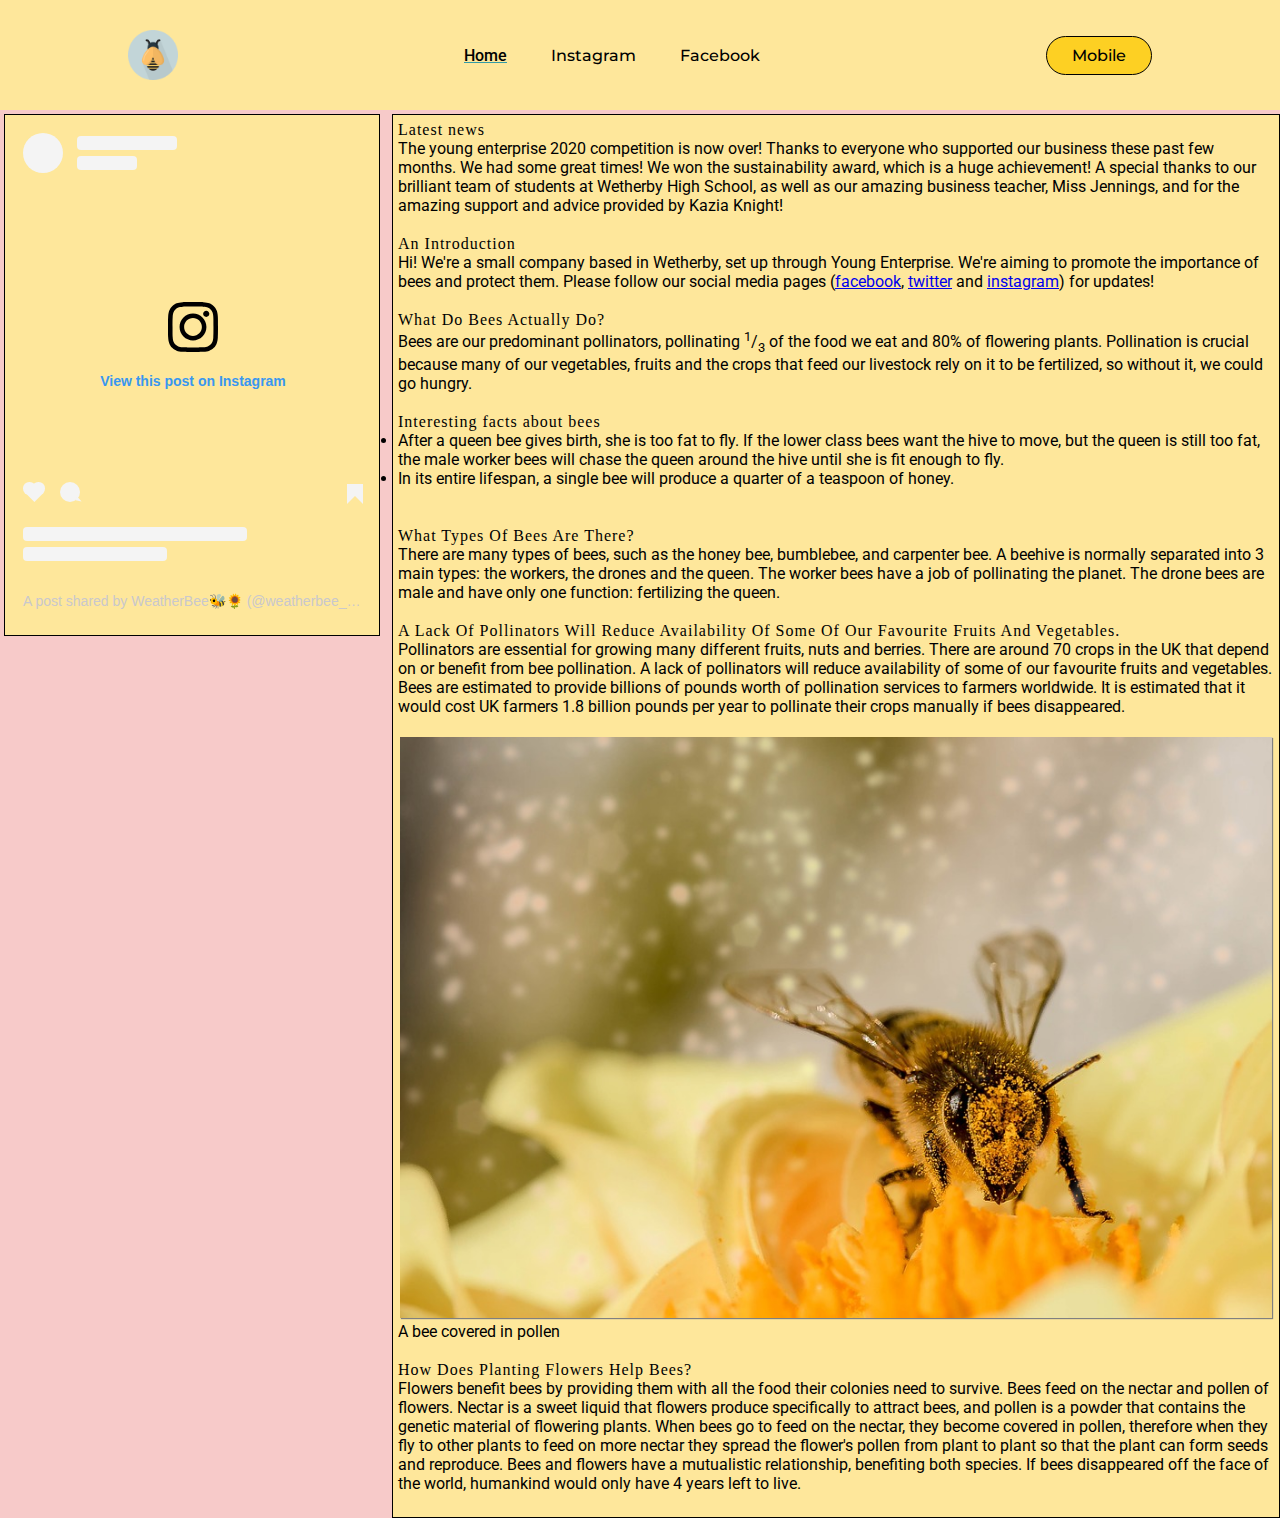
<file: index.html>
<!DOCTYPE html>
<html lang="en" dir="ltr">
  <head>
    <meta charset="utf-8">
    <title>Weather Bees</title>
    <link rel="stylesheet" type="text/css" href="assets/css/styles.css" />
    <script src="assets/js/script.js"></script>

    <link rel="icon" href="assets/img/favicon.PNG" type="image/x-icon/" />

    <script>
    /* IsMobile script
    const isMobile = navigator.userAgent.match(/(iPad)|(iPhone)|(iPod)|(android)|(webOS)/i);

    function Init() {
      if (isMobile) {
        window.location.href += "/mobile";
      }
    }*/</script>
  </head>
  <body onload="Init();">

    <!-- Facebook Javascript SDK -->
    <div id="fb-root"></div>
<script async defer crossorigin="anonymous" src="https://connect.facebook.net/en_GB/sdk.js#xfbml=1&version=v5.0"></script>


    <header>
      <img class="logo" src="assets/img/favicon.PNG" alt="logo">
      <nav>
        <ul class="nav__links">
          <li><a href="#"><u style="text-decoration:underline;text-decoration-color:rgba(0,136,169,0.8);">Home</u></a></li>
          <li><a href="#">Instagram</a></li>
          <li><a href="#">Facebook</a></li>
        </ul>
      </nav>
      <a class="cta" href="/mobile/"><button>Mobile</button></a>
    </header>

    <div class='loading'>
            <div class='obj'></div>
            <div class='obj'></div>
            <div class='obj'></div>
            <div class='obj'></div>
            <div class='obj'></div>
            <div class='obj'></div>
            <div class='obj'></div>
            <div class='obj'></div>
        </div>

    <div id="social">
      <blockquote class="instagram-media" data-instgrm-permalink="https://www.instagram.com/p/B31Y6QzlV9R/?utm_source=ig_embed&amp;utm_campaign=loading" data-instgrm-version="12" ><div style="padding:16px;"> <a href="https://www.instagram.com/p/B31Y6QzlV9R/?utm_source=ig_embed&amp;utm_campaign=loading" style=" background:#FFFFFF; line-height:0; padding:0 0; text-align:center; text-decoration:none; width:100%;" target="_blank"> <div style=" display: flex; flex-direction: row; align-items: center;"> <div style="background-color: #F4F4F4; border-radius: 50%; flex-grow: 0; height: 40px; margin-right: 14px; width: 40px;"></div> <div style="display: flex; flex-direction: column; flex-grow: 1; justify-content: center;"> <div style=" background-color: #F4F4F4; border-radius: 4px; flex-grow: 0; height: 14px; margin-bottom: 6px; width: 100px;"></div> <div style=" background-color: #F4F4F4; border-radius: 4px; flex-grow: 0; height: 14px; width: 60px;"></div></div></div><div style="padding: 19% 0;"></div> <div style="display:block; height:50px; margin:0 auto 12px; width:50px;"><svg width="50px" height="50px" viewBox="0 0 60 60" version="1.1" xmlns="https://www.w3.org/2000/svg" xmlns:xlink="https://www.w3.org/1999/xlink"><g stroke="none" stroke-width="1" fill="none" fill-rule="evenodd"><g transform="translate(-511.000000, -20.000000)" fill="#000000"><g><path d="M556.869,30.41 C554.814,30.41 553.148,32.076 553.148,34.131 C553.148,36.186 554.814,37.852 556.869,37.852 C558.924,37.852 560.59,36.186 560.59,34.131 C560.59,32.076 558.924,30.41 556.869,30.41 M541,60.657 C535.114,60.657 530.342,55.887 530.342,50 C530.342,44.114 535.114,39.342 541,39.342 C546.887,39.342 551.658,44.114 551.658,50 C551.658,55.887 546.887,60.657 541,60.657 M541,33.886 C532.1,33.886 524.886,41.1 524.886,50 C524.886,58.899 532.1,66.113 541,66.113 C549.9,66.113 557.115,58.899 557.115,50 C557.115,41.1 549.9,33.886 541,33.886 M565.378,62.101 C565.244,65.022 564.756,66.606 564.346,67.663 C563.803,69.06 563.154,70.057 562.106,71.106 C561.058,72.155 560.06,72.803 558.662,73.347 C557.607,73.757 556.021,74.244 553.102,74.378 C549.944,74.521 548.997,74.552 541,74.552 C533.003,74.552 532.056,74.521 528.898,74.378 C525.979,74.244 524.393,73.757 523.338,73.347 C521.94,72.803 520.942,72.155 519.894,71.106 C518.846,70.057 518.197,69.06 517.654,67.663 C517.244,66.606 516.755,65.022 516.623,62.101 C516.479,58.943 516.448,57.996 516.448,50 C516.448,42.003 516.479,41.056 516.623,37.899 C516.755,34.978 517.244,33.391 517.654,32.338 C518.197,30.938 518.846,29.942 519.894,28.894 C520.942,27.846 521.94,27.196 523.338,26.654 C524.393,26.244 525.979,25.756 528.898,25.623 C532.057,25.479 533.004,25.448 541,25.448 C548.997,25.448 549.943,25.479 553.102,25.623 C556.021,25.756 557.607,26.244 558.662,26.654 C560.06,27.196 561.058,27.846 562.106,28.894 C563.154,29.942 563.803,30.938 564.346,32.338 C564.756,33.391 565.244,34.978 565.378,37.899 C565.522,41.056 565.552,42.003 565.552,50 C565.552,57.996 565.522,58.943 565.378,62.101 M570.82,37.631 C570.674,34.438 570.167,32.258 569.425,30.349 C568.659,28.377 567.633,26.702 565.965,25.035 C564.297,23.368 562.623,22.342 560.652,21.575 C558.743,20.834 556.562,20.326 553.369,20.18 C550.169,20.033 549.148,20 541,20 C532.853,20 531.831,20.033 528.631,20.18 C525.438,20.326 523.257,20.834 521.349,21.575 C519.376,22.342 517.703,23.368 516.035,25.035 C514.368,26.702 513.342,28.377 512.574,30.349 C511.834,32.258 511.326,34.438 511.181,37.631 C511.035,40.831 511,41.851 511,50 C511,58.147 511.035,59.17 511.181,62.369 C511.326,65.562 511.834,67.743 512.574,69.651 C513.342,71.625 514.368,73.296 516.035,74.965 C517.703,76.634 519.376,77.658 521.349,78.425 C523.257,79.167 525.438,79.673 528.631,79.82 C531.831,79.965 532.853,80.001 541,80.001 C549.148,80.001 550.169,79.965 553.369,79.82 C556.562,79.673 558.743,79.167 560.652,78.425 C562.623,77.658 564.297,76.634 565.965,74.965 C567.633,73.296 568.659,71.625 569.425,69.651 C570.167,67.743 570.674,65.562 570.82,62.369 C570.966,59.17 571,58.147 571,50 C571,41.851 570.966,40.831 570.82,37.631"></path></g></g></g></svg></div><div style="padding-top: 8px;"> <div style=" color:#3897f0; font-family:Arial,sans-serif; font-size:14px; font-style:normal; font-weight:550; line-height:18px;"> View this post on Instagram</div></div><div style="padding: 12.5% 0;"></div> <div style="display: flex; flex-direction: row; margin-bottom: 14px; align-items: center;"><div> <div style="background-color: #F4F4F4; border-radius: 50%; height: 12.5px; width: 12.5px; transform: translateX(0px) translateY(7px);"></div> <div style="background-color: #F4F4F4; height: 12.5px; transform: rotate(-45deg) translateX(3px) translateY(1px); width: 12.5px; flex-grow: 0; margin-right: 14px; margin-left: 2px;"></div> <div style="background-color: #F4F4F4; border-radius: 50%; height: 12.5px; width: 12.5px; transform: translateX(9px) translateY(-18px);"></div></div><div style="margin-left: 8px;"> <div style=" background-color: #F4F4F4; border-radius: 50%; flex-grow: 0; height: 20px; width: 20px;"></div> <div style=" width: 0; height: 0; border-top: 2px solid transparent; border-left: 6px solid #f4f4f4; border-bottom: 2px solid transparent; transform: translateX(16px) translateY(-4px) rotate(30deg)"></div></div><div style="margin-left: auto;"> <div style=" width: 0px; border-top: 8px solid #F4F4F4; border-right: 8px solid transparent; transform: translateY(16px);"></div> <div style=" background-color: #F4F4F4; flex-grow: 0; height: 12px; width: 16px; transform: translateY(-4px);"></div> <div style=" width: 0; height: 0; border-top: 8px solid #F4F4F4; border-left: 8px solid transparent; transform: translateY(-4px) translateX(8px);"></div></div></div> <div style="display: flex; flex-direction: column; flex-grow: 1; justify-content: center; margin-bottom: 24px;"> <div style=" background-color: #F4F4F4; border-radius: 4px; flex-grow: 0; height: 14px; margin-bottom: 6px; width: 224px;"></div> <div style=" background-color: #F4F4F4; border-radius: 4px; flex-grow: 0; height: 14px; width: 144px;"></div></div></a><p style=" color:#c9c8cd; font-family:Arial,sans-serif; font-size:14px; line-height:17px; margin-bottom:0; margin-top:8px; overflow:hidden; padding:8px 0 7px; text-align:center; text-overflow:ellipsis; white-space:nowrap;"><a href="https://www.instagram.com/p/B31Y6QzlV9R/?utm_source=ig_embed&amp;utm_campaign=loading" style=" color:#c9c8cd; font-family:Arial,sans-serif; font-size:14px; font-style:normal; font-weight:normal; line-height:17px; text-decoration:none;" target="_blank">A post shared by WeatherBee🐝🌻 (@weatherbee__)</a> on <time style=" font-family:Arial,sans-serif; font-size:14px; line-height:17px;" datetime="2019-10-20T09:00:20+00:00">Oct 20, 2019 at 2:00am PDT</time></p></div></blockquote> <script async src="//www.instagram.com/embed.js"></script>

      <div style="witdh: 200px;"
      class="fb-page"
  data-tabs="events"
  data-href="https://www.facebook.com/weather.bees.54"
  data-width="380"></div>

    </div>
    <div id="main">


      <font id="subtitle">
        Latest news<br>
      </font>
        The young enterprise 2020 competition is now over! Thanks to everyone who supported our business these past few months. We had some great times!
        We won the sustainability award, which is a huge achievement! A special thanks to our brilliant team of students at Wetherby High School, as well
        as our amazing business teacher, Miss Jennings, and for the amazing support and advice provided by Kazia Knight!
      <br></br>

      <font id="subtitle">
          An Introduction<br>
      </font>
      Hi! We're a small company based in Wetherby, set up through Young Enterprise.
      We're aiming to promote the importance of bees and protect them. Please follow our
      social media pages (<a href="https://www.facebook.com/weather.bees.54">facebook</a>,
      <a href="https://twitter.com/BeesWeather">twitter</a> and
      <a href="https://www.instagram.com/weatherbee__/">instagram</a>) for updates!<br></br>

      <font id="subtitle">
          What Do Bees Actually Do?<br>
      </font>
      Bees are our predominant pollinators, pollinating <sup>1</sup>/<sub>3</sub>
      of the food we eat and 80% of flowering plants. Pollination is crucial
      because many of our vegetables, fruits and the crops that feed our livestock
      rely on it to be fertilized, so without it, we could go hungry.
      <br></br>

      <font id="subtitle">Interesting facts about bees</font>
        <li>After a queen bee gives birth, she is too fat to fly. If the lower class bees want the hive to move, but the queen is still too fat, the male worker bees
        will chase the queen around the hive until she is fit enough to fly. </li>
        <li>In its entire lifespan, a single bee will produce a quarter of a teaspoon of honey.</li>
      <br></br>

      <font id="subtitle">
          What Types Of Bees Are There?<br>
      </font>
      There are many types of bees, such as the honey bee, bumblebee, and carpenter
      bee. A beehive is normally separated into 3 main types: the workers, the
      drones and the queen. The worker bees have a job of pollinating the planet.
      The drone bees are male and have only one function: fertilizing the queen.
      <br></br>

      <font id="subtitle">
          A Lack Of Pollinators Will Reduce Availability Of Some Of Our
          Favourite Fruits And Vegetables.<br>
      </font>
      Pollinators are essential for growing many different fruits, nuts and berries.
      There are around 70 crops in the UK that depend on or benefit from bee pollination.
      A lack of pollinators will reduce availability of some of our favourite fruits and
      vegetables. Bees are estimated to provide billions of pounds worth of pollination services
      to farmers worldwide. It is estimated that it would cost UK farmers 1.8 billion pounds per year
      to pollinate their crops manually if bees disappeared.
      <br></br>

      <img src="assets/img/bee1.jpg"></img><br>A bee covered in pollen
      <br></br>

      <font id="subtitle">
          How Does Planting Flowers Help Bees?<br>
      </font>
      Flowers benefit bees by providing them with all the food their colonies need to
      survive. Bees feed on the nectar and pollen of flowers. Nectar is a sweet liquid that
      flowers produce specifically to attract bees, and pollen is a powder that contains the
      genetic material of flowering plants. When bees go to feed on the nectar, they become covered
      in pollen, therefore when they fly to other plants to feed on more nectar they spread the flower's
      pollen from plant to plant so that the plant can form seeds and reproduce. Bees and flowers have a mutualistic
      relationship, benefiting both species. If bees disappeared off the face of the world, humankind
      would only have 4 years left to live.<br></br>
    </div>
  </body>
</html>
</file>
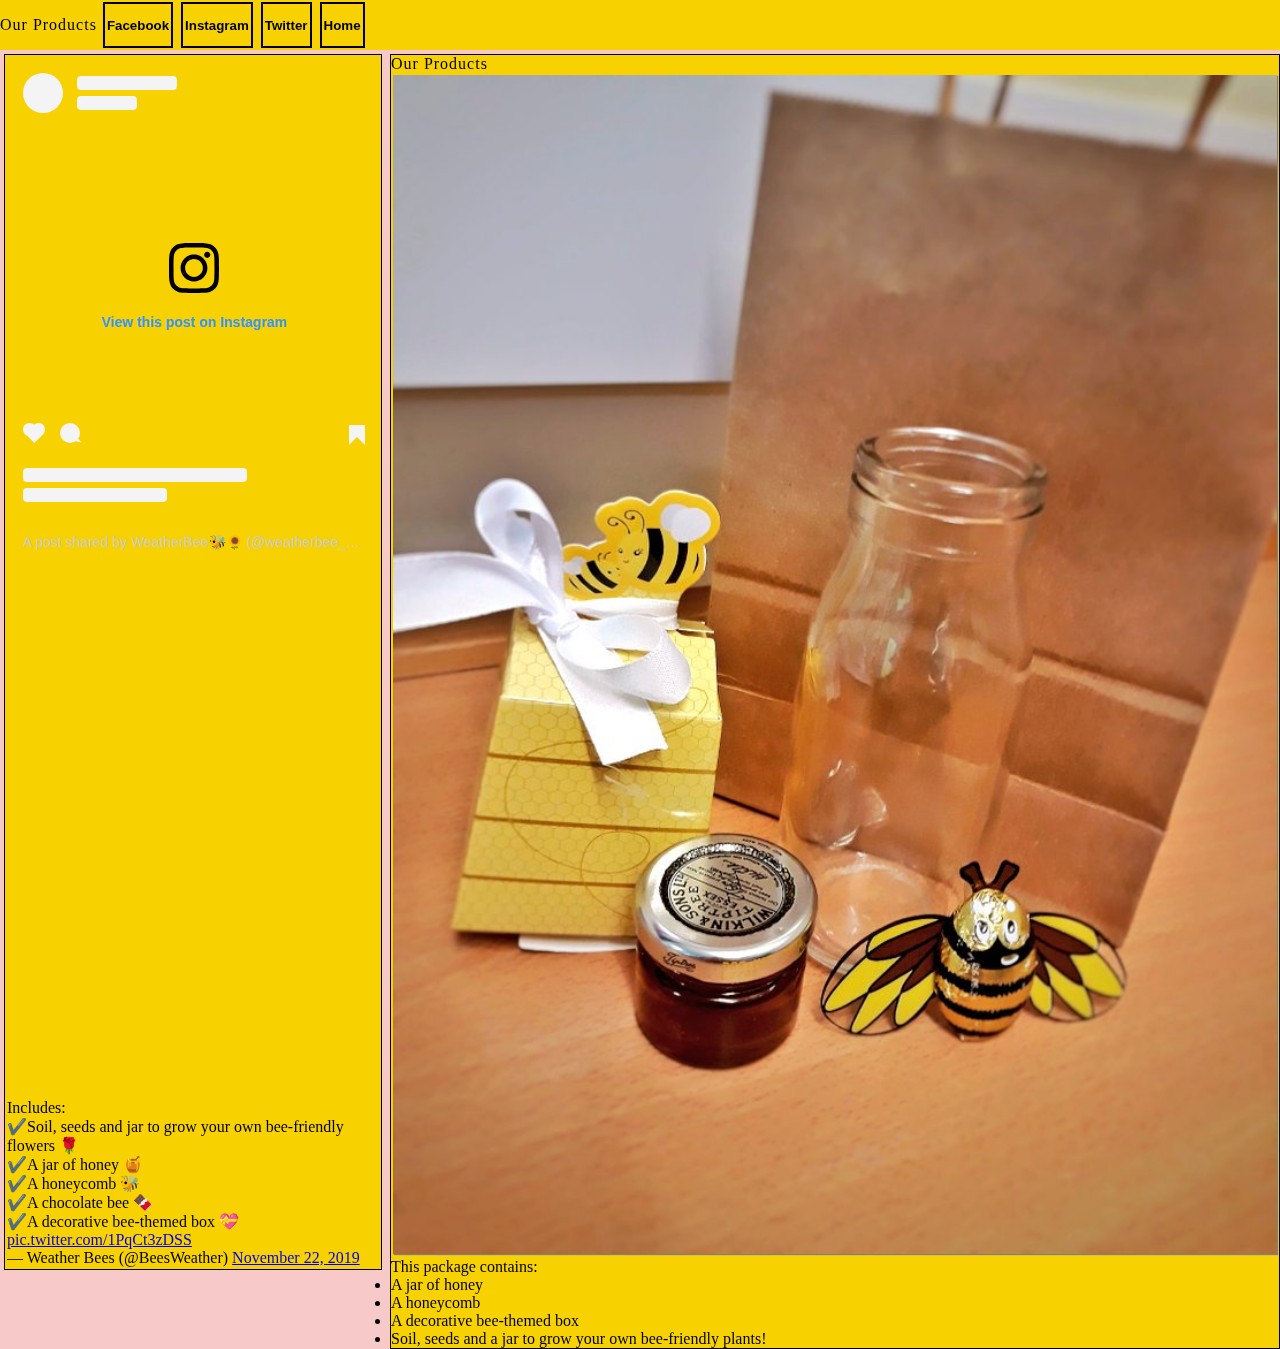
<file: products/index.html>
<!DOCTYPE html>
<html lang="en" dir="ltr">
  <head>
    <meta charset="utf-8">
    <title>Weather Bees: Products</title>
    <link rel="stylesheet" type="text/css" href="assets/css/styles.css" />
    <script src="assets/js/script.js"></script>
    <link rel="icon" href="assets/img/favicon.PNG" type="image/x-icon/" />
  </head>
  <body onload="Init();">
    <div class='loading'>
            <div class='obj'></div>
            <div class='obj'></div>
            <div class='obj'></div>
            <div class='obj'></div>
            <div class='obj'></div>
            <div class='obj'></div>
            <div class='obj'></div>
            <div class='obj'></div>
        </div>
    <div id="header">
      <font id="subtitle">Our Products</font>
      <input type="button" value="Facebook" onclick="SocialFacebook"></input>
      <input type="button" value="Instagram" onclick="SocialInstagram"></input>
      <input type="button" value="Twitter" onclick="SocialTwitter"></input>
      <input type="button" value="Home" onclick="window.location.href = 'https://weatherbee.co.uk';"></input>
    </div>
    <div id="social">
      <blockquote class="instagram-media" data-instgrm-permalink="https://www.instagram.com/p/B31Y6QzlV9R/?utm_source=ig_embed&amp;utm_campaign=loading" data-instgrm-version="12" ><div style="padding:16px;"> <a href="https://www.instagram.com/p/B31Y6QzlV9R/?utm_source=ig_embed&amp;utm_campaign=loading" style=" background:#FFFFFF; line-height:0; padding:0 0; text-align:center; text-decoration:none; width:100%;" target="_blank"> <div style=" display: flex; flex-direction: row; align-items: center;"> <div style="background-color: #F4F4F4; border-radius: 50%; flex-grow: 0; height: 40px; margin-right: 14px; width: 40px;"></div> <div style="display: flex; flex-direction: column; flex-grow: 1; justify-content: center;"> <div style=" background-color: #F4F4F4; border-radius: 4px; flex-grow: 0; height: 14px; margin-bottom: 6px; width: 100px;"></div> <div style=" background-color: #F4F4F4; border-radius: 4px; flex-grow: 0; height: 14px; width: 60px;"></div></div></div><div style="padding: 19% 0;"></div> <div style="display:block; height:50px; margin:0 auto 12px; width:50px;"><svg width="50px" height="50px" viewBox="0 0 60 60" version="1.1" xmlns="https://www.w3.org/2000/svg" xmlns:xlink="https://www.w3.org/1999/xlink"><g stroke="none" stroke-width="1" fill="none" fill-rule="evenodd"><g transform="translate(-511.000000, -20.000000)" fill="#000000"><g><path d="M556.869,30.41 C554.814,30.41 553.148,32.076 553.148,34.131 C553.148,36.186 554.814,37.852 556.869,37.852 C558.924,37.852 560.59,36.186 560.59,34.131 C560.59,32.076 558.924,30.41 556.869,30.41 M541,60.657 C535.114,60.657 530.342,55.887 530.342,50 C530.342,44.114 535.114,39.342 541,39.342 C546.887,39.342 551.658,44.114 551.658,50 C551.658,55.887 546.887,60.657 541,60.657 M541,33.886 C532.1,33.886 524.886,41.1 524.886,50 C524.886,58.899 532.1,66.113 541,66.113 C549.9,66.113 557.115,58.899 557.115,50 C557.115,41.1 549.9,33.886 541,33.886 M565.378,62.101 C565.244,65.022 564.756,66.606 564.346,67.663 C563.803,69.06 563.154,70.057 562.106,71.106 C561.058,72.155 560.06,72.803 558.662,73.347 C557.607,73.757 556.021,74.244 553.102,74.378 C549.944,74.521 548.997,74.552 541,74.552 C533.003,74.552 532.056,74.521 528.898,74.378 C525.979,74.244 524.393,73.757 523.338,73.347 C521.94,72.803 520.942,72.155 519.894,71.106 C518.846,70.057 518.197,69.06 517.654,67.663 C517.244,66.606 516.755,65.022 516.623,62.101 C516.479,58.943 516.448,57.996 516.448,50 C516.448,42.003 516.479,41.056 516.623,37.899 C516.755,34.978 517.244,33.391 517.654,32.338 C518.197,30.938 518.846,29.942 519.894,28.894 C520.942,27.846 521.94,27.196 523.338,26.654 C524.393,26.244 525.979,25.756 528.898,25.623 C532.057,25.479 533.004,25.448 541,25.448 C548.997,25.448 549.943,25.479 553.102,25.623 C556.021,25.756 557.607,26.244 558.662,26.654 C560.06,27.196 561.058,27.846 562.106,28.894 C563.154,29.942 563.803,30.938 564.346,32.338 C564.756,33.391 565.244,34.978 565.378,37.899 C565.522,41.056 565.552,42.003 565.552,50 C565.552,57.996 565.522,58.943 565.378,62.101 M570.82,37.631 C570.674,34.438 570.167,32.258 569.425,30.349 C568.659,28.377 567.633,26.702 565.965,25.035 C564.297,23.368 562.623,22.342 560.652,21.575 C558.743,20.834 556.562,20.326 553.369,20.18 C550.169,20.033 549.148,20 541,20 C532.853,20 531.831,20.033 528.631,20.18 C525.438,20.326 523.257,20.834 521.349,21.575 C519.376,22.342 517.703,23.368 516.035,25.035 C514.368,26.702 513.342,28.377 512.574,30.349 C511.834,32.258 511.326,34.438 511.181,37.631 C511.035,40.831 511,41.851 511,50 C511,58.147 511.035,59.17 511.181,62.369 C511.326,65.562 511.834,67.743 512.574,69.651 C513.342,71.625 514.368,73.296 516.035,74.965 C517.703,76.634 519.376,77.658 521.349,78.425 C523.257,79.167 525.438,79.673 528.631,79.82 C531.831,79.965 532.853,80.001 541,80.001 C549.148,80.001 550.169,79.965 553.369,79.82 C556.562,79.673 558.743,79.167 560.652,78.425 C562.623,77.658 564.297,76.634 565.965,74.965 C567.633,73.296 568.659,71.625 569.425,69.651 C570.167,67.743 570.674,65.562 570.82,62.369 C570.966,59.17 571,58.147 571,50 C571,41.851 570.966,40.831 570.82,37.631"></path></g></g></g></svg></div><div style="padding-top: 8px;"> <div style=" color:#3897f0; font-family:Arial,sans-serif; font-size:14px; font-style:normal; font-weight:550; line-height:18px;"> View this post on Instagram</div></div><div style="padding: 12.5% 0;"></div> <div style="display: flex; flex-direction: row; margin-bottom: 14px; align-items: center;"><div> <div style="background-color: #F4F4F4; border-radius: 50%; height: 12.5px; width: 12.5px; transform: translateX(0px) translateY(7px);"></div> <div style="background-color: #F4F4F4; height: 12.5px; transform: rotate(-45deg) translateX(3px) translateY(1px); width: 12.5px; flex-grow: 0; margin-right: 14px; margin-left: 2px;"></div> <div style="background-color: #F4F4F4; border-radius: 50%; height: 12.5px; width: 12.5px; transform: translateX(9px) translateY(-18px);"></div></div><div style="margin-left: 8px;"> <div style=" background-color: #F4F4F4; border-radius: 50%; flex-grow: 0; height: 20px; width: 20px;"></div> <div style=" width: 0; height: 0; border-top: 2px solid transparent; border-left: 6px solid #f4f4f4; border-bottom: 2px solid transparent; transform: translateX(16px) translateY(-4px) rotate(30deg)"></div></div><div style="margin-left: auto;"> <div style=" width: 0px; border-top: 8px solid #F4F4F4; border-right: 8px solid transparent; transform: translateY(16px);"></div> <div style=" background-color: #F4F4F4; flex-grow: 0; height: 12px; width: 16px; transform: translateY(-4px);"></div> <div style=" width: 0; height: 0; border-top: 8px solid #F4F4F4; border-left: 8px solid transparent; transform: translateY(-4px) translateX(8px);"></div></div></div> <div style="display: flex; flex-direction: column; flex-grow: 1; justify-content: center; margin-bottom: 24px;"> <div style=" background-color: #F4F4F4; border-radius: 4px; flex-grow: 0; height: 14px; margin-bottom: 6px; width: 224px;"></div> <div style=" background-color: #F4F4F4; border-radius: 4px; flex-grow: 0; height: 14px; width: 144px;"></div></div></a><p style=" color:#c9c8cd; font-family:Arial,sans-serif; font-size:14px; line-height:17px; margin-bottom:0; margin-top:8px; overflow:hidden; padding:8px 0 7px; text-align:center; text-overflow:ellipsis; white-space:nowrap;"><a href="https://www.instagram.com/p/B31Y6QzlV9R/?utm_source=ig_embed&amp;utm_campaign=loading" style=" color:#c9c8cd; font-family:Arial,sans-serif; font-size:14px; font-style:normal; font-weight:normal; line-height:17px; text-decoration:none;" target="_blank">A post shared by WeatherBee🐝🌻 (@weatherbee__)</a> on <time style=" font-family:Arial,sans-serif; font-size:14px; line-height:17px;" datetime="2019-10-20T09:00:20+00:00">Oct 20, 2019 at 2:00am PDT</time></p></div></blockquote> <script async src="//www.instagram.com/embed.js"></script>

      <iframe src="https://www.facebook.com/plugins/post.php?href=https%3A%2F%2Fwww.facebook.com%2Fweather.bees.54%2Fposts%2F100962024681323&width=500" width="500" height="513" style="border:none;overflow:hidden" scrolling="no" frameborder="0" allowTransparency="true" allow="encrypted-media"></iframe>

      <blockquote class="twitter-tweet"><p lang="en" dir="ltr">Includes:<br>✔️Soil, seeds and jar to grow your own bee-friendly flowers 🌹<br>✔️A jar of honey 🍯<br>✔️A honeycomb 🐝<br>✔️A chocolate bee 🍫<br>✔️A decorative bee-themed box 💝 <a href="https://t.co/1PqCt3zDSS">pic.twitter.com/1PqCt3zDSS</a></p>&mdash; Weather Bees (@BeesWeather) <a href="https://twitter.com/BeesWeather/status/1197922912092786690?ref_src=twsrc%5Etfw">November 22, 2019</a></blockquote> <script async src="https://platform.twitter.com/widgets.js" charset="utf-8"></script>
    </div>
    <div id="main">
      <font id="subtitle">
          Our Products<br>
      </font>
      <img src="assets/img/product_1.jpeg"></img><br>
      This package contains:
      <li>A jar of honey</li>
      <li>A honeycomb</li>
      <li>A decorative bee-themed box</li>
      <li>Soil, seeds and a jar to grow your own bee-friendly plants!</li>
    </div>
  </body>
</html>
</file>
<file: assets/css/styles.css>
@import url("https://fonts.googleapis.com/css?family=Montserrat:500");
@import url('https://fonts.googleapis.com/css?family=Roboto&display=swap');

* {
  box-sizing: border-box;
  margin: 0;
  padding: 0;
  font-family: 'Roboto';
}

header li, header a, header button {
  font-family: "Montserrat", sans-serif;
  font-weight: 500;
  font-size: 16px;
  color: #000;
  text-decoration: none;
}

header {
  display: flex;
  justify-content: space-between;
  align-items: center;
  padding: 30px 10%;
  background-color: #fee79b;
  animation: defaultEntry 2.4s;
}

header .logo {
  cursor: pointer;
  height: 50px;
  width: auto;
}

header .nav__links {
  list-style: none;
}

header .nav__links li {
  display: inline-block;
  padding: 0px 20px;
}

header .nav__links li a {
  transition: all 0.3s ease 0s;
}

header .nav__links li a:hover {
  color: #0088a9;
}

header button {
  padding: 9px 25px;
  background-color: #fdd023;
  border: 1px solid black;
  border-radius: 50px;
  cursor: pointer;
  transition: all 0.3s ease 0s;
}

header button:hover {
  background-color: yellow;
  transform: scale(1.1);
  box-shadow: 2px 2px 2px grey;
}





body {
  background-color: #f7cac9;
  animation: bodyEntry 2.4s;
}

#header {
  width: 100%;
  height: 50px;
  background-color: #f8d200;
  animation: defaultEntry 2.9s;
}
/*#header input {
  width: auto;
  height: 46px;
  margin: 2px;
  background-color: transparent;
  border: 2px solid black;
  font-weight: bold;
  padding: 2px;
  transition-duration: 0.5s;
}
#header input:hover {
  transform: scale(1.1);
  background-color: #fcd715;
}*/

input {
	background-color: #f7cac9;
	border: 2px solid #000;
	font-family: 'monsterrat',sans-serif;
	text-transform: uppercase;
  padding: 2px;
  font-weight: bold;
  width: auto;
  height: 46px;
  margin: 2px;
	cursor: pointer;
	transition: 0.4s;
	position: relative;
}
input:hover {
  color: #fff;
  background-color: #000;
}


#social {
  float: left;
  width: calc(30% - 8px);
  margin-left: 4px;
  margin-top: 4px;
  background-color: #fee79b;
  border: 1px solid black;
  transition-duration: 0.5s;
  animation: defaultEntry 2.4s;
}
#social:hover {
  box-shadow: 2px 2px 2px grey;
}
#social blockquote {
  width: calc(100% - 2px);
  margin: 2px;
}
#social iframe {
  width: calc(100% - 2px);
  margin: 2px;
}

#subtitle {
    font-family: impact;
    letter-spacing: 1px;
}


#main {
  padding: 5px;
  font-family: 'Roboto', ;
  float: right;
  background-color: #fee79b;
  border: 1px solid black;
  width: calc(70% - 8px);
  margin-left: 4px;
  margin-top: 4px;
  transition-duration: 0.5s;
  animation: defaultEntry 2.4s;
}
#main:hover {
  box-shadow: 2px 2px 2px grey;
}
#main img {
  width: calc(100% - 4px);
  margin-left: 2px;
  margin-top: 2px;
  box-shadow: 1px 1px 1px grey;
}


@keyframes defaultEntry {
  0% {
    opacity: 0;
  }
  86.2069% { /* That number's just how it be like */
    opacity: 0;
  }
  100% {
    opacity: 1;
  }
}
@keyframes bodyEntry {
    0% {
        background: #f7cac9;
    }
    80% {
        background: #f7cac9;
    }
    100% {
        background: #f7cac9;
    }
}
.loading {
    position: absolute;
    top: 50%;
    left: 50%;
    transform: translate(-50%,-50%);
    height: 40px;
    display: flex;
    align-items: center;
}
.obj {
    width: 5px;
    height: 40px;
    background: transparent;
    margin: 0 3px;
    border-radius: 10px;
    animation: loading 0.8s 3;
}
.obj:nth-child(2){
    animation-delay: 0.1s;
}
.obj:nth-child(3){
    animation-delay: 0.2s;
}
.obj:nth-child(4){
    animation-delay: 0.3s;
}
.obj:nth-child(5){
    animation-delay: 0.4s;
}
.obj:nth-child(6){
    animation-delay: 0.5s;
}
.obj:nth-child(7){
    animation-delay: 0.6s;
}
.obj:nth-child(8){
    animation-delay: 0.7s;
}
@keyframes loading {
    0% {
        height: 0;
        background: white;
    }
    50% {
        height: 40px;
        background: white;
    }
    100% {
        height: 0;
        background: powderblue;
    }
}
</file>
<file: products/assets/css/styles.css>
* {
  margin: 0;
  padding: 0;
}

body {
  background-color: #f7cac9;
  animation: bodyEntry 2.4s;
}

#header {
  width: 100%;
  height: 50px;
  background-color: #f8d200;
  animation: defaultEntry 2.9s;
}
#header input {
  width: auto;
  height: 46px;
  margin: 2px;
  background-color: transparent;
  border: 2px solid black;
  font-weight: bold;
  padding: 2px;
  transition-duration: 0.5s;
}
#header input:hover {
  transform: scale(1.1);
  background-color: #fcd715;
}

#social {
  float: left;
  width: calc(30% - 8px);
  margin-left: 4px;
  margin-top: 4px;
  background-color: #f8d200;
  border: 1px solid black;
  transition-duration: 0.5s;
  animation: defaultEntry 2.4s;
}
#social:hover {
  box-shadow: 2px 2px 2px grey;
}
#social blockquote {
  width: calc(100% - 2px);
  margin: 2px;
}
#social iframe {
  width: calc(100% - 2px);
  margin: 2px;
}

#subtitle {
    font-family: impact;
    letter-spacing: 1px;
}


#main {
  float: right;
  background-color: #f8d200;
  border: 1px solid black;
  width: calc(70% - 8px);
  margin-left: 4px;
  margin-top: 4px;
  transition-duration: 0.5s;
  animation: defaultEntry 2.4s;
}
#main:hover {
  box-shadow: 2px 2px 2px grey;
}
#main img {
  width: calc(100% - 4px);
  margin-left: 2px;
  margin-top: 2px;
  box-shadow: 1px 1px 1px grey;
}


@keyframes defaultEntry {
  0% {
    opacity: 0;
  }
  86.2069% { /* That number's just how it be like */
    opacity: 0;
  }
  100% {
    opacity: 1;
  }
}
@keyframes bodyEntry {
    0% {
        background: #f7cac9;
    }
    80% {
        background: #f7cac9;
    }
    100% {
        background: #f7cac9;
    }
}
.loading {
    position: absolute;
    top: 50%;
    left: 50%;
    transform: translate(-50%,-50%);
    height: 40px;
    display: flex;
    align-items: center;
}
.obj {
    width: 5px;
    height: 40px;
    background: transparent;
    margin: 0 3px;
    border-radius: 10px;
    animation: loading 0.8s 3;
}
.obj:nth-child(2){
    animation-delay: 0.1s;
}
.obj:nth-child(3){
    animation-delay: 0.2s;
}
.obj:nth-child(4){
    animation-delay: 0.3s;
}
.obj:nth-child(5){
    animation-delay: 0.4s;
}
.obj:nth-child(6){
    animation-delay: 0.5s;
}
.obj:nth-child(7){
    animation-delay: 0.6s;
}
.obj:nth-child(8){
    animation-delay: 0.7s;
}
@keyframes loading {
    0% {
        height: 0;
        background: white;
    }
    50% {
        height: 40px;
        background: white;
    }
    100% {
        height: 0;
        background: powderblue;
    }
}
</file>
